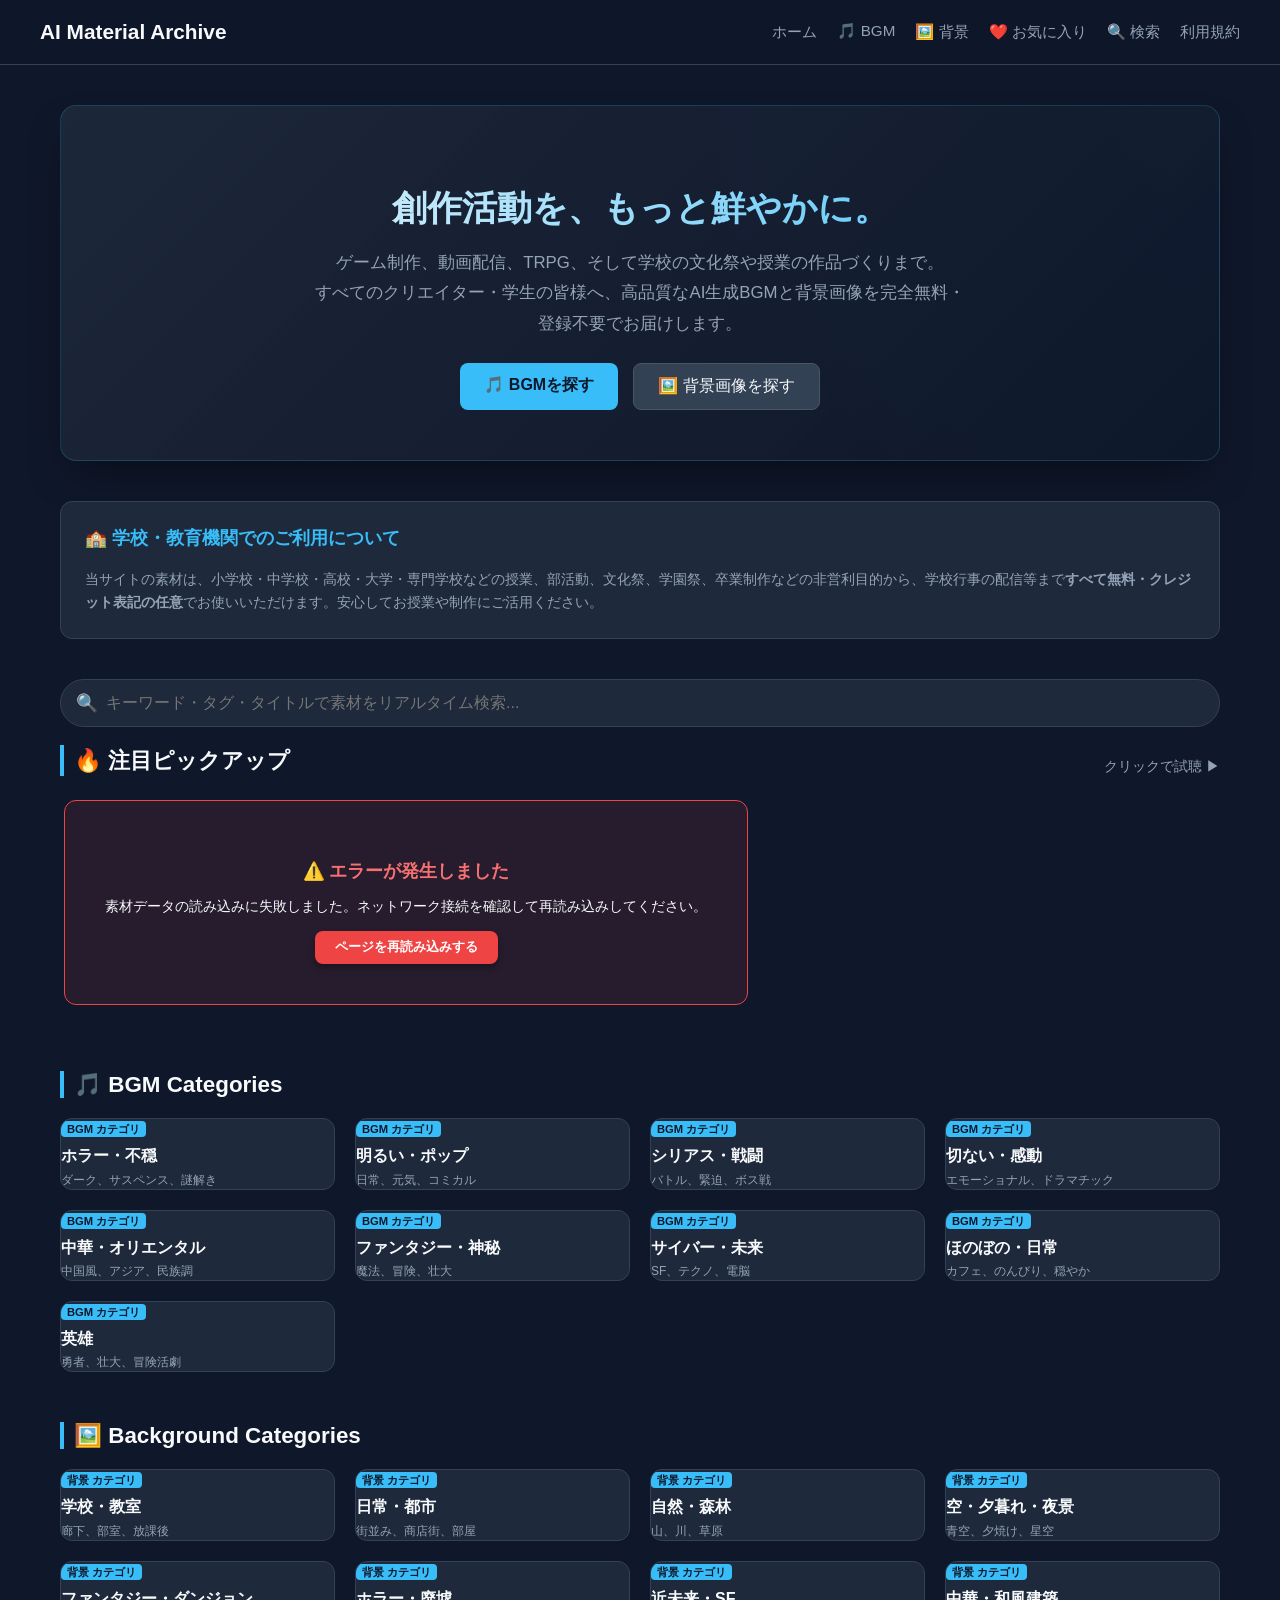
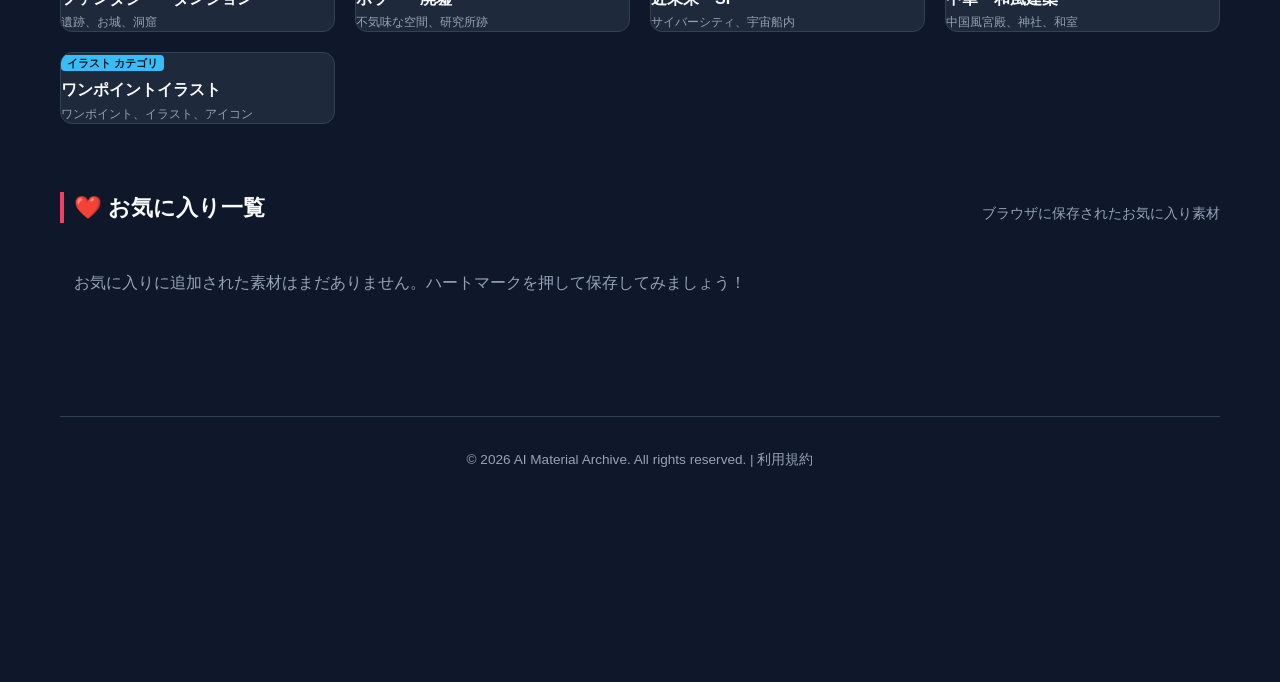
<file: index.html>
<!DOCTYPE html>
<html lang="ja">
<head>
    <meta charset="UTF-8">
    <meta name="viewport" content="width=device-width, initial-scale=1.0">
    <title>AI Material Archive | クリエイター向け無料素材ライブラリ</title>
    <meta name="description" content="Discordホストの商用利用OK・登録不要のフリーAI素材（BGM・背景画像）ギャラリーサイト。ゲーム制作や動画配信に最適。">

    <!-- 🚀 パフォーマンス改善：CDNへの事前接続（preconnect）で読み込みのワンテンポを解消 -->
    <link rel="preconnect" href="https://cdn.discordapp.com">
    <link rel="preconnect" href="https://media.discordapp.net">
    <link rel="preconnect" href="https://material-proxy.tutchimikadoseimei.workers.dev">

    <!-- OGP / SNSシェア最適化 -->
    <meta property="og:type" content="website">
    <meta property="og:url" content="https://tutchimikadoseimei-cmyk.github.io/ai-material-archive/">
    <meta property="og:title" content="AI Material Archive | クリエイター向け無料素材ライブラリ">
    <meta property="og:description" content="商用利用OK・登録不要のフリーAI素材（BGM・背景画像）ギャラリー。">
    <meta name="twitter:card" content="summary_large_image">

    <link rel="stylesheet" href="style.css">
</head>
<body>
    <header>
        <div class="logo"><a href="index.html">AI Material Archive</a></div>
        <nav>
            <a href="index.html">ホーム</a>
            <a href="#bgm-section">🎵 BGM</a>
            <a href="#bg-section">🖼️ 背景</a>
            <a href="#favorites-section">❤️ お気に入り</a>
            <a href="#search-input" onclick="document.getElementById('search-input').focus(); return false;">🔍 検索</a>
            <a href="terms.html">利用規約</a>
        </nav>
    </header>

    <div class="container">
        <!-- 1. 創作活動をもっと鮮やかに（ヒーローセクション） -->
        <div class="hero-section">
            <h2 class="hero-title">創作活動を、もっと鮮やかに。</h2>
            <p class="hero-subtitle">
                ゲーム制作、動画配信、TRPG、そして学校の文化祭や授業の作品づくりまで。<br>
                すべてのクリエイター・学生の皆様へ、高品質なAI生成BGMと背景画像を完全無料・登録不要でお届けします。
            </p>
            <div style="display: flex; justify-content: center; gap: 15px;">
                <a href="#bgm-section" class="btn btn-play" style="padding: 12px 24px; text-decoration:none; display:inline-block; border-radius:8px; background:#38bdf8; color:#0f172a; font-weight:bold;">🎵 BGMを探す</a>
                <a href="#bg-section" class="btn btn-dl" style="padding: 12px 24px; text-decoration:none; display:inline-block; border-radius:8px; background:#334155; color:#f8fafc; border:1px solid #475569;">🖼️ 背景画像を探す</a>
            </div>
        </div>

        <!-- 2. 学校・教育機関でのご利用に関するご案内 -->
        <div class="info-grid" style="grid-template-columns: 1fr; margin-bottom: 40px;">
            <div class="info-box">
                <h3>🏫 学校・教育機関でのご利用について</h3>
                <p>
                    当サイトの素材は、小学校・中学校・高校・大学・専門学校などの授業、部活動、文化祭、学園祭、卒業制作などの非営利目的から、学校行事の配信等まで<strong>すべて無料・クレジット表記の任意</strong>でお使いいただけます。安心してお授業や制作にご活用ください。
                </p>
            </div>
        </div>

        <!-- 3. 検索窓 -->
        <div class="search-container">
            <span class="search-icon">🔍</span>
            <input type="text" id="search-input" class="search-input" placeholder="キーワード・タグ・タイトルで素材をリアルタイム検索...">
        </div>

        <!-- 4. 注目のピックアップ -->
        <div class="scroll-section-container">
            <div class="scroll-header">
                <h2 id="pickup-title" class="section-title" style="margin-bottom: 0; border-left: 4px solid var(--btn-dl);">🔥 注目ピックアップ</h2>
                <span style="font-size: 0.85rem; color: var(--text-secondary);">クリックで試聴 ▶</span>
            </div>
            <div id="auto-scroll-container" class="scroll-container" style="margin-top: 16px;">
                <p style="color: var(--text-secondary); padding: 10px;">素材を読み込んでいます...</p>
            </div>
        </div>

        <!-- 5. BGM カテゴリセクション -->
        <h2 id="bgm-section" class="section-title">🎵 BGM Categories</h2>
        <div class="material-grid">
            <a href="list.html?category=ホラー・不穏&type=bgm" class="material-card" style="text-decoration:none; color:inherit;">
                <div>
                    <span class="card-header-tag">BGM カテゴリ</span>
                    <h3 class="material-title" style="margin-top: 8px;">ホラー・不穏</h3>
                    <p class="material-tags">ダーク、サスペンス、謎解き</p>
                </div>
            </a>
            <a href="list.html?category=明るい・ポップ&type=bgm" class="material-card" style="text-decoration:none; color:inherit;">
                <div>
                    <span class="card-header-tag">BGM カテゴリ</span>
                    <h3 class="material-title" style="margin-top: 8px;">明るい・ポップ</h3>
                    <p class="material-tags">日常、元気、コミカル</p>
                </div>
            </a>
            <a href="list.html?category=シリアス・戦闘&type=bgm" class="material-card" style="text-decoration:none; color:inherit;">
                <div>
                    <span class="card-header-tag">BGM カテゴリ</span>
                    <h3 class="material-title" style="margin-top: 8px;">シリアス・戦闘</h3>
                    <p class="material-tags">バトル、緊迫、ボス戦</p>
                </div>
            </a>
            <a href="list.html?category=切ない・感動&type=bgm" class="material-card" style="text-decoration:none; color:inherit;">
                <div>
                    <span class="card-header-tag">BGM カテゴリ</span>
                    <h3 class="material-title" style="margin-top: 8px;">切ない・感動</h3>
                    <p class="material-tags">エモーショナル、ドラマチック</p>
                </div>
            </a>
            <a href="list.html?category=中華・オリエンタル&type=bgm" class="material-card" style="text-decoration:none; color:inherit;">
                <div>
                    <span class="card-header-tag">BGM カテゴリ</span>
                    <h3 class="material-title" style="margin-top: 8px;">中華・オリエンタル</h3>
                    <p class="material-tags">中国風、アジア、民族調</p>
                </div>
            </a>
            <a href="list.html?category=ファンタジー・神秘&type=bgm" class="material-card" style="text-decoration:none; color:inherit;">
                <div>
                    <span class="card-header-tag">BGM カテゴリ</span>
                    <h3 class="material-title" style="margin-top: 8px;">ファンタジー・神秘</h3>
                    <p class="material-tags">魔法、冒険、壮大</p>
                </div>
            </a>
            <a href="list.html?category=サイバー・未来&type=bgm" class="material-card" style="text-decoration:none; color:inherit;">
                <div>
                    <span class="card-header-tag">BGM カテゴリ</span>
                    <h3 class="material-title" style="margin-top: 8px;">サイバー・未来</h3>
                    <p class="material-tags">SF、テクノ、電脳</p>
                </div>
            </a>
            <a href="list.html?category=ほのぼの・日常&type=bgm" class="material-card" style="text-decoration:none; color:inherit;">
                <div>
                    <span class="card-header-tag">BGM カテゴリ</span>
                    <h3 class="material-title" style="margin-top: 8px;">ほのぼの・日常</h3>
                    <p class="material-tags">カフェ、のんびり、穏やか</p>
                </div>
            </a>
            <a href="list.html?category=英雄&type=bgm" class="material-card" style="text-decoration:none; color:inherit;">
                <div>
                    <span class="card-header-tag">BGM カテゴリ</span>
                    <h3 class="material-title" style="margin-top: 8px;">英雄</h3>
                    <p class="material-tags">勇者、壮大、冒険活劇</p>
                </div>
            </a>
        </div>

        <!-- 6. 背景画像カテゴリセクション -->
        <h2 id="bg-section" class="section-title" style="margin-top: 50px;">🖼️ Background Categories</h2>
        <div class="material-grid">
            <a href="list.html?category=学校・教室&type=image" class="material-card" style="text-decoration:none; color:inherit;">
                <div>
                    <span class="card-header-tag">背景 カテゴリ</span>
                    <h3 class="material-title" style="margin-top: 8px;">学校・教室</h3>
                    <p class="material-tags">廊下、部室、放課後</p>
                </div>
            </a>
            <a href="list.html?category=日常・都市&type=image" class="material-card" style="text-decoration:none; color:inherit;">
                <div>
                    <span class="card-header-tag">背景 カテゴリ</span>
                    <h3 class="material-title" style="margin-top: 8px;">日常・都市</h3>
                    <p class="material-tags">街並み、商店街、部屋</p>
                </div>
            </a>
            <a href="list.html?category=自然・森林&type=image" class="material-card" style="text-decoration:none; color:inherit;">
                <div>
                    <span class="card-header-tag">背景 カテゴリ</span>
                    <h3 class="material-title" style="margin-top: 8px;">自然・森林</h3>
                    <p class="material-tags">山、川、草原</p>
                </div>
            </a>
            <a href="list.html?category=空・夕暮れ・夜景&type=image" class="material-card" style="text-decoration:none; color:inherit;">
                <div>
                    <span class="card-header-tag">背景 カテゴリ</span>
                    <h3 class="material-title" style="margin-top: 8px;">空・夕暮れ・夜景</h3>
                    <p class="material-tags">青空、夕焼け、星空</p>
                </div>
            </a>
            <a href="list.html?category=ファンタジー・ダンジョン&type=image" class="material-card" style="text-decoration:none; color:inherit;">
                <div>
                    <span class="card-header-tag">背景 カテゴリ</span>
                    <h3 class="material-title" style="margin-top: 8px;">ファンタジー・ダンジョン</h3>
                    <p class="material-tags">遺跡、お城、洞窟</p>
                </div>
            </a>
            <a href="list.html?category=ホラー・廃墟&type=image" class="material-card" style="text-decoration:none; color:inherit;">
                <div>
                    <span class="card-header-tag">背景 カテゴリ</span>
                    <h3 class="material-title" style="margin-top: 8px;">ホラー・廃墟</h3>
                    <p class="material-tags">不気味な空間、研究所跡</p>
                </div>
            </a>
            <a href="list.html?category=近未来・SF&type=image" class="material-card" style="text-decoration:none; color:inherit;">
                <div>
                    <span class="card-header-tag">背景 カテゴリ</span>
                    <h3 class="material-title" style="margin-top: 8px;">近未来・SF</h3>
                    <p class="material-tags">サイバーシティ、宇宙船内</p>
                </div>
            </a>
            <a href="list.html?category=中華・和風建築&type=image" class="material-card" style="text-decoration:none; color:inherit;">
                <div>
                    <span class="card-header-tag">背景 カテゴリ</span>
                    <h3 class="material-title" style="margin-top: 8px;">中華・和風建築</h3>
                    <p class="material-tags">中国風宮殿、神社、和室</p>
                </div>
            </a>
            <a href="list.html?category=ワンポイントイラスト&type=image" class="material-card" style="text-decoration:none; color:inherit;">
                <div>
                    <span class="card-header-tag">イラスト カテゴリ</span>
                    <h3 class="material-title" style="margin-top: 8px;">ワンポイントイラスト</h3>
                    <p class="material-tags">ワンポイント、イラスト、アイコン</p>
                </div>
            </a>
        </div>

        <!-- 7. お気に入り一覧セクション -->
        <div id="favorites-section" class="scroll-section-container" style="margin-top: 50px;">
            <div class="scroll-header">
                <h2 class="section-title" style="margin-bottom: 0; border-left: 4px solid var(--heart-color);">❤️ お気に入り一覧</h2>
                <span style="font-size: 0.85rem; color: var(--text-secondary);">ブラウザに保存されたお気に入り素材</span>
            </div>
            <div id="favorites-scroll-container" class="scroll-container" style="margin-top: 16px;">
                <p style="color: var(--text-secondary); padding: 10px;">お気に入りに追加された素材はまだありません。ハートマークを押して保存してみましょう！</p>
            </div>
        </div>

        <!-- フッター -->
        <footer>
            <p>&copy; 2026 AI Material Archive. All rights reserved. | <a href="terms.html">利用規約</a></p>
        </footer>
    </div>

    <!-- 🎵 音量・ループ機能搭載カスタムプレイヤーバー -->
    <div id="sticky-player-bar" class="sticky-player-bar" style="display: none;">
        <div class="player-info">
            <span id="sticky-title" class="player-title">曲名を選択してください</span>
            <span id="sticky-category" class="player-category">-</span>
        </div>
        
        <div class="player-controls-group">
            <button id="back-30-btn" class="wmp-btn" title="30秒戻し"><<</button>
            <button id="back-10-btn" class="wmp-btn" title="10秒戻し"><</button>
            <button id="play-pause-btn" class="wmp-btn main-play" title="再生/一時停止">▶</button>
            <button id="forward-10-btn" class="wmp-btn" title="10秒送り">></button>
            <button id="forward-30-btn" class="wmp-btn" title="30秒送り">>></button>
            <button id="loop-btn" class="wmp-btn" title="ループ再生切り替え">🔁</button>

            <div class="progress-container">
                <span id="current-time" class="time-display">0:00</span>
                <div id="progress-bar" class="progress-bar">
                    <div id="progress-filled" class="progress-filled"></div>
                </div>
                <span id="total-time" class="time-display">0:00</span>
            </div>

            <div class="volume-container">
                <span style="font-size:0.8rem;">🔊</span>
                <input type="range" id="volume-slider" class="volume-slider" min="0" max="1" step="0.05" value="1">
            </div>
        </div>

        <div class="player-action">
            <a id="sticky-download-btn" href="#" class="action-btn">無料ダウンロードへ</a>
        </div>

        <!-- 非表示の音声エンジン -->
        <audio id="hidden-audio" preload="none"></audio>
    </div>

    <script src="app.js"></script>
</body>
</html>
</file>
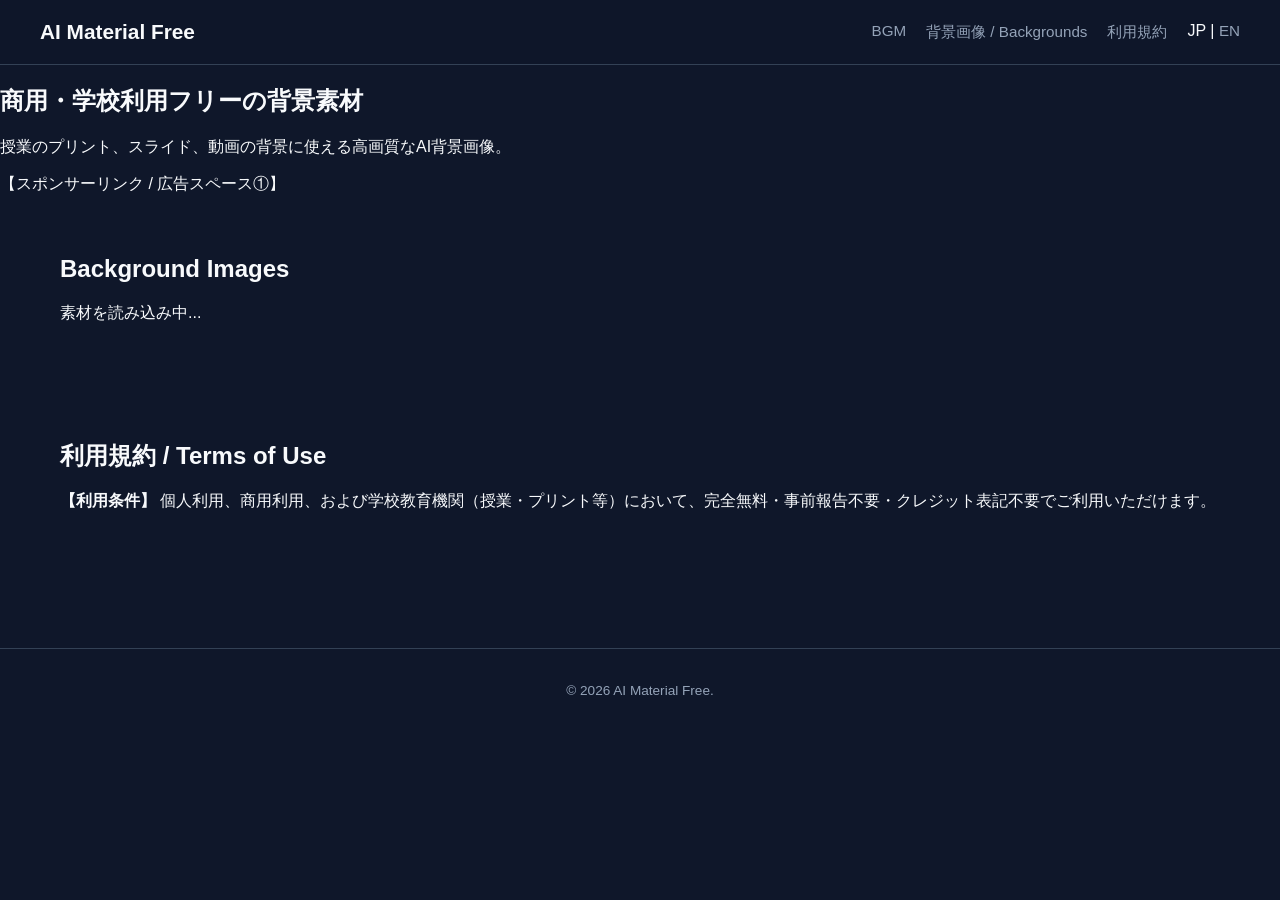
<file: background.html>
<!DOCTYPE html>
<html lang="ja">
<head>
    <meta charset="UTF-8">
    <meta name="viewport" content="width=device-width, initial-scale=1.0">
    <title>フリー背景画像素材 | AI Material Free</title>
    <meta name="description" content="学校のプリント、発表スライド、YouTube背景に使える完全無料のAI生成背景画像配布サイト。商用利用可。">
    <link rel="stylesheet" href="style.css">
</head>
<body>

    <header>
        <div class="logo"><a href="index.html">AI Material Free</a></div>
        <nav>
            <a href="index.html">BGM</a>
            <a href="background.html" class="active">背景画像 / Backgrounds</a>
            <a href="#terms">利用規約</a>
            <span class="lang-switch">JP | <a href="en/background.html">EN</a></span>
        </nav>
    </header>

    <section class="hero">
        <h1>商用・学校利用フリーの背景素材</h1>
        <p>授業のプリント、スライド、動画の背景に使える高画質なAI背景画像。</p>
    </section>

    <!-- 広告枠① -->
    <div class="ad-container">
        <div class="ad-placeholder">【スポンサーリンク / 広告スペース①】</div>
    </div>

    <section class="container">
        <h2>Background Images</h2>
        <div id="bg-list" class="material-list">
            <p>素材を読み込み中...</p>
        </div>
    </section>

    <section id="terms" class="container terms-box">
        <h2>利用規約 / Terms of Use</h2>
        <p><strong>【利用条件】</strong> 個人利用、商用利用、および学校教育機関（授業・プリント等）において、完全無料・事前報告不要・クレジット表記不要でご利用いただけます。</p>
    </section>

    <footer>
        <p>&copy; 2026 AI Material Free.</p>
    </footer>

    <script src="app.js"></script>
    <script>loadMaterialsByType('image');</script>
</body>
</html>
</file>
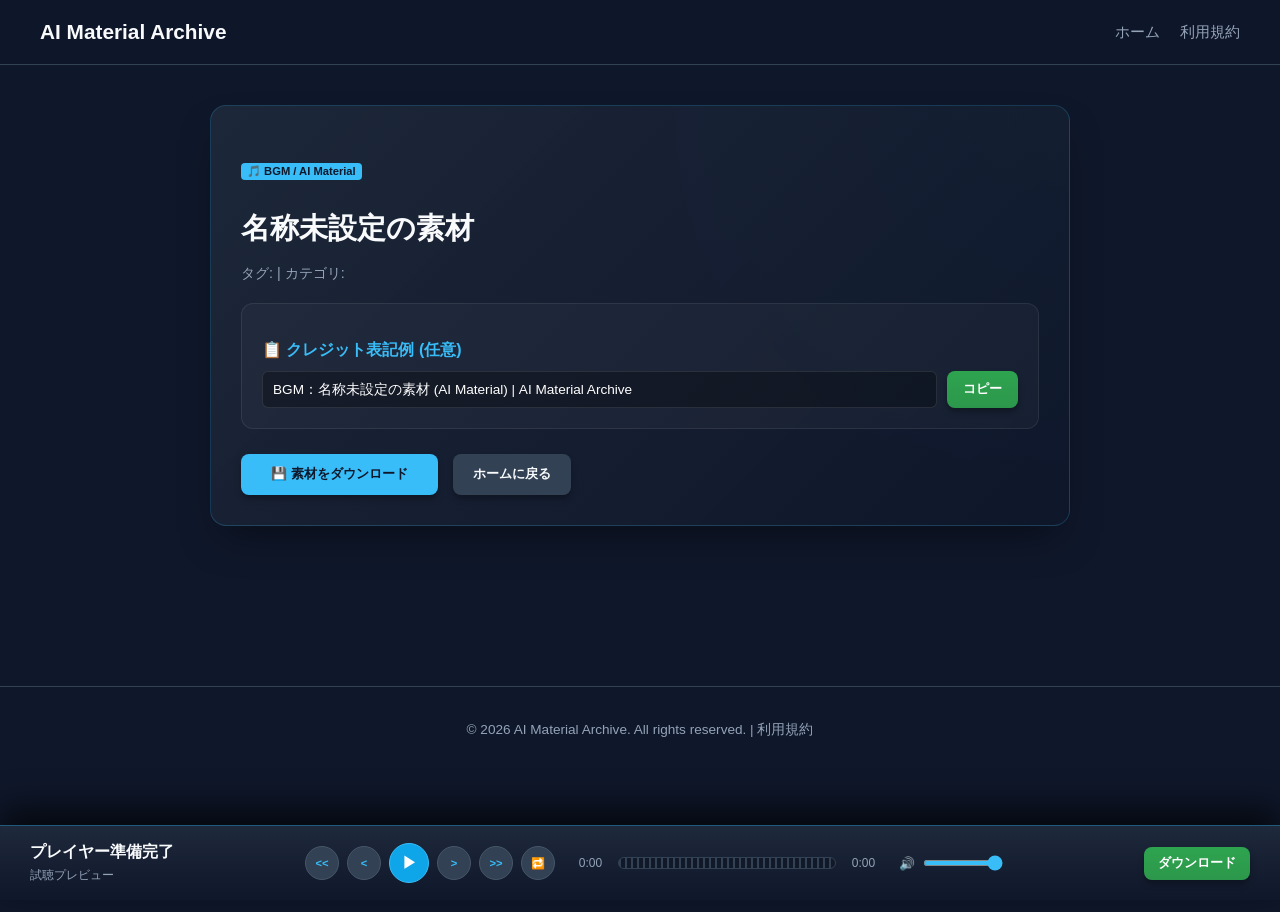
<file: download.html>
<!DOCTYPE html>
<html lang="ja">
<head>
    <meta charset="UTF-8">
    <meta name="viewport" content="width=device-width, initial-scale=1.0">
    <title>素材ダウンロード | AI Material Archive</title>
    <meta name="description" content="AI Material Archiveの素材詳細・ダウンロードページ。">
    
    <!-- CDN事前接続で爆速化 -->
    <link rel="preconnect" href="https://cdn.discordapp.com">
    <link rel="preconnect" href="https://media.discordapp.net">
    <link rel="preconnect" href="https://material-proxy.tutchimikadoseimei.workers.dev">

    <link rel="stylesheet" href="style.css">
</head>
<body>
    <header>
        <div class="logo"><a href="index.html">AI Material Archive</a></div>
        <nav>
            <a href="index.html">ホーム</a>
            <a href="terms.html">利用規約</a>
        </nav>
    </header>

    <div class="container" style="max-width: 900px; padding: 40px 20px;">
        <div class="hero-section" style="text-align: left; padding: 30px; position: relative; overflow: hidden;">
            
            <div id="material-preview-area" style="margin-bottom: 25px; text-align: center;">
                <!-- 画像または音声のプレビューがここに動的表示されます -->
            </div>

            <span id="detail-tag" class="card-header-tag" style="display:inline-block; margin-bottom: 10px;">🏷️ カテゴリ</span>
            <h1 id="detail-title" style="font-size: 1.8rem; margin-bottom: 15px; color: var(--text-primary);">タイトル読み込み中...</h1>
            <p id="detail-tags" style="color: var(--text-secondary); font-size: 0.9rem; margin-bottom: 20px;"></p>

            <div style="background: rgba(255,255,255,0.03); padding: 20px; border-radius: 12px; margin-bottom: 25px; border: 1px solid rgba(255,255,255,0.08);">
                <h3 style="font-size: 1rem; color: var(--accent-color); margin-bottom: 10px;">📋 クレジット表記例 (任意)</h3>
                <div style="display: flex; gap: 10px; align-items: center;">
                    <input type="text" id="credit-text" readonly style="width: 100%; padding: 10px; background: rgba(0,0,0,0.3); border: 1px solid rgba(255,255,255,0.1); color: #fff; border-radius: 6px; font-size: 0.85rem;" value="BGM：AI Material Archive">
                    <button onclick="copyCredit()" class="action-btn" style="white-space: nowrap; padding: 10px 16px; cursor: pointer;">コピー</button>
                </div>
            </div>

            <div style="display: flex; gap: 15px; flex-wrap: wrap;">
                <!-- 💾 強制ダウンロードを実行するボタン -->
                <button id="actual-download-btn" class="action-btn" style="padding: 12px 30px; font-weight: bold; background: var(--accent-color); color: #0f172a; border: none; cursor: pointer; border-radius: 8px;">💾 素材をダウンロード</button>
                <a href="index.html" class="action-btn" style="padding: 12px 20px; text-decoration: none; background: #334155; color: #f8fafc;">ホームに戻る</a>
            </div>
        </div>
    </div>

    <!-- 🎵 スティッキープレイヤーバー -->
    <div id="sticky-player-bar" class="sticky-player-bar" style="display: flex;">
        <div class="player-info">
            <span id="sticky-title" class="player-title">プレイヤー準備完了</span>
            <span id="sticky-category" class="player-category">試聴プレビュー</span>
        </div>
        
        <div class="player-controls-group">
            <button id="back-30-btn" class="wmp-btn" title="30秒戻し">&lt;&lt;</button>
            <button id="back-10-btn" class="wmp-btn" title="10秒戻し">&lt;</button>
            <button id="play-pause-btn" class="wmp-btn main-play" title="再生/一時停止">▶</button>
            <button id="forward-10-btn" class="wmp-btn" title="10秒送り">&gt;</button>
            <button id="forward-30-btn" class="wmp-btn" title="30秒送り">&gt;&gt;</button>
            <button id="loop-btn" class="wmp-btn" title="ループ再生切り替え">🔁</button>

            <div class="progress-container">
                <span id="current-time" class="time-display">0:00</span>
                <div id="progress-bar" class="progress-bar">
                    <div id="progress-filled" class="progress-filled"></div>
                </div>
                <span id="total-time" class="time-display">0:00</span>
            </div>

            <div class="volume-container">
                <span style="font-size:0.8rem;">🔊</span>
                <input type="range" id="volume-slider" class="volume-slider" min="0" max="1" step="0.05" value="1">
            </div>
        </div>

        <div class="player-action">
            <button id="sticky-download-btn" class="action-btn" style="border:none; cursor:pointer;">ダウンロード</button>
        </div>

        <audio id="hidden-audio" preload="none"></audio>
    </div>

    <footer>
        <p>&copy; 2026 AI Material Archive. All rights reserved. | <a href="terms.html">利用規約</a></p>
    </footer>

    <script>
        const PROXY_WORKER_URL = "https://material-proxy.tutchimikadoseimei.workers.dev/?url=";

        document.addEventListener("DOMContentLoaded", () => {
            const params = new URLSearchParams(window.location.search);
            const title = params.get('title') || '名称未設定の素材';
            const channel = params.get('channel') || 'AI Material';
            const type = params.get('type') || 'bgm';
            const rawUrl = params.get('url') || '';
            const tags = params.get('tags') || '';
            const category = params.get('category') || '';

            let fileUrl = rawUrl;
            if (fileUrl && !fileUrl.includes('material-proxy') && fileUrl.includes('discord')) {
                fileUrl = PROXY_WORKER_URL + encodeURIComponent(fileUrl);
            }

            document.getElementById('detail-title').textContent = title;
            document.getElementById('detail-tag').textContent = `${type === 'image' ? '🖼️ 背景・イラスト' : '🎵 BGM'} / ${channel}`;
            document.getElementById('detail-tags').textContent = `タグ: ${tags} | カテゴリ: ${category}`;
            document.getElementById('credit-text').value = `${type === 'image' ? '背景・イラスト' : 'BGM'}：${title} (${channel}) | AI Material Archive`;


　　　　　　 // 💾 強制ダウンロード処理のバインド
　　　　　　const triggerDownload = async () => {
   　　　　 if (!fileUrl) return;
  　　　　  try {
       　　　　 const response = await fetch(fileUrl);
        　　　　const blob = await response.blob();
        　　　　const blobUrl = window.URL.createObjectURL(blob);

        　　　　const a = document.createElement('a');
        　　　　a.style.display = 'none';
        　　　　a.href = blobUrl;

                    
                    // 拡張子の推測
                    let ext = type === 'image' ? 'png' : 'mp3';
                    if (fileUrl.includes('.jpg') || fileUrl.includes('.jpeg')) ext = 'jpg';
                    if (fileUrl.includes('.webp')) ext = 'webp';
                    
                    a.download = `${title}.${ext}`;
                    document.body.appendChild(a);
                    a.click();
                    window.URL.revokeObjectURL(blobUrl);
                    a.remove();
                } catch (e) {
                    console.error("ダウンロードに失敗しました:", e);
                    // フォールバックとして別タブで開く
                    window.open(fileUrl, '_blank');
                }
            };

            document.getElementById('actual-download-btn').addEventListener('click', triggerDownload);
            const stickyDlBtn = document.getElementById('sticky-download-btn');
            if (stickyDlBtn) stickyDlBtn.addEventListener('click', triggerDownload);

            const previewArea = document.getElementById('material-preview-area');
            if (type === 'image' && fileUrl) {
                previewArea.innerHTML = `<img src="${fileUrl}" alt="${title}" style="max-width: 100%; max-height: 400px; border-radius: 8px; object-fit: contain; box-shadow: 0 4px 20px rgba(0,0,0,0.5);">`;
            } else if (fileUrl) {
                previewArea.innerHTML = `<p style="color: var(--accent-color); font-size: 0.95rem;">▶ 下部のプレイヤーバーから試聴できます。</p>`;
                
                const audio = document.getElementById('hidden-audio');
                const bar = document.getElementById('sticky-player-bar');
                const titleEl = document.getElementById('sticky-title');
                const catEl = document.getElementById('sticky-category');
                
                bar.style.display = 'flex';
                titleEl.textContent = title;
                catEl.textContent = `${channel} / ${category}`;
                audio.src = fileUrl;
                audio.load();
            }

            initCustomAudioPlayer();
        });

        function copyCredit() {
            const copyText = document.getElementById("credit-text");
            copyText.select();
            copyText.setSelectionRange(0, 99999);
            navigator.clipboard.writeText(copyText.value);
            alert("クレジット表記例をコピーしました: " + copyText.value);
        }

        function initCustomAudioPlayer() {
            const audio = document.getElementById("hidden-audio");
            const playBtn = document.getElementById("play-pause-btn");
            const back30Btn = document.getElementById("back-30-btn");
            const back10Btn = document.getElementById("back-10-btn");
            const forward10Btn = document.getElementById("forward-10-btn");
            const forward30Btn = document.getElementById("forward-30-btn");
            const loopBtn = document.getElementById("loop-btn");
            const volumeSlider = document.getElementById("volume-slider");
            const progressBar = document.getElementById("progress-bar");
            const progressFilled = document.getElementById("progress-filled");
            const currentTimeEl = document.getElementById("current-time");
            const totalTimeEl = document.getElementById("total-time");

            if (!audio || !playBtn) return;

            playBtn.addEventListener("click", () => {
                if (audio.paused) {
                    audio.play();
                    playBtn.textContent = "⏸";
                } else {
                    audio.pause();
                    playBtn.textContent = "▶";
                }
            });

            if (back30Btn) back30Btn.addEventListener("click", () => { if (audio.duration) audio.currentTime = Math.max(0, audio.currentTime - 30); });
            if (back10Btn) back10Btn.addEventListener("click", () => { if (audio.duration) audio.currentTime = Math.max(0, audio.duration - 10); });
            if (forward10Btn) forward10Btn.addEventListener("click", () => { if (audio.duration) audio.currentTime = Math.min(audio.duration, audio.currentTime + 10); });
            if (forward30Btn) forward30Btn.addEventListener("click", () => { if (audio.duration) audio.currentTime = Math.min(audio.duration, audio.currentTime + 30); });

            let isLooping = false;
            if (loopBtn) {
                loopBtn.addEventListener("click", () => {
                    isLooping = !isLooping;
                    audio.loop = isLooping;
                    loopBtn.classList.toggle("active-loop", isLooping);
                });
            }

            if (volumeSlider) {
                volumeSlider.addEventListener("input", (e) => { audio.volume = e.target.value; });
            }

            function formatTime(seconds) {
                if (isNaN(seconds)) return "0:00";
                const mins = Math.floor(seconds / 60);
                const secs = Math.floor(seconds % 60);
                return `${mins}:${secs < 10 ? '0' : ''}${secs}`;
            }

            audio.addEventListener("loadedmetadata", () => { totalTimeEl.textContent = formatTime(audio.duration); });
            audio.addEventListener("timeupdate", () => {
                if (audio.duration && !isNaN(audio.duration)) {
                    const percent = (audio.currentTime / audio.duration) * 100;
                    progressFilled.style.width = `${percent}%`;
                    currentTimeEl.textContent = formatTime(audio.currentTime);
                }
            });
            audio.addEventListener("ended", () => {
                if (!audio.loop) {
                    playBtn.textContent = "▶";
                    progressFilled.style.width = "0%";
                    currentTimeEl.textContent = "0:00";
                }
            });

            progressBar.addEventListener("click", (e) => {
                const rect = progressBar.getBoundingClientRect();
                const clickRatio = Math.max(0, Math.min(1, (e.clientX - rect.left) / rect.width));
                if (audio.duration && !isNaN(audio.duration)) {
                    audio.currentTime = clickRatio * audio.duration;
                }
            });
        }
    </script>
</body>
</html>
</file>
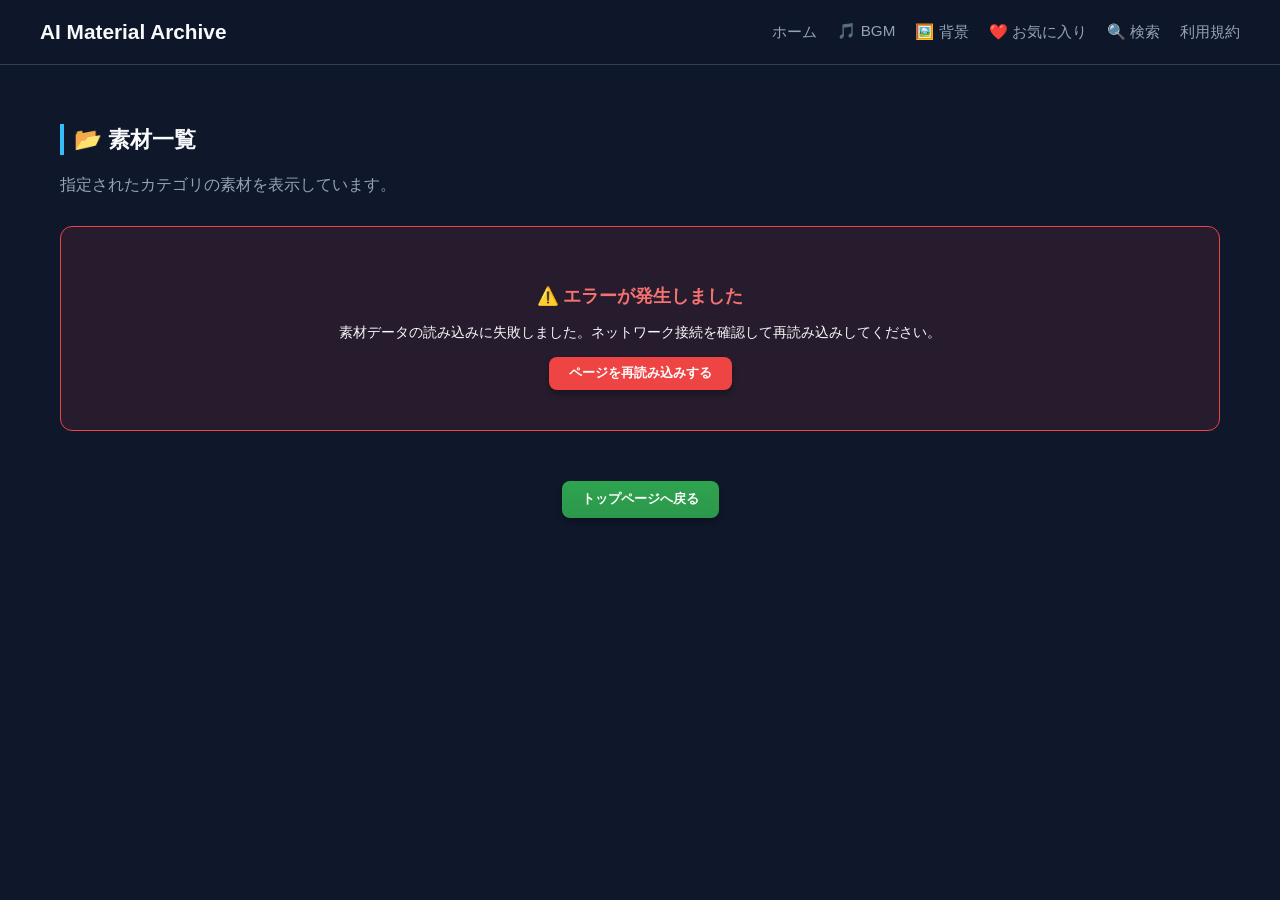
<file: list.html>
<!DOCTYPE html>
<html lang="ja">
<head>
    <meta charset="UTF-8">
    <meta name="viewport" content="width=device-width, initial-scale=1.0">
    <title>素材一覧 | AI Material Archive</title>
    <meta name="description" content="AI Material Archiveのカテゴリ別素材一覧ページ。商用利用OK・登録不要のフリー素材。">

    <!-- 🚀 パフォーマンス改善：CDNへの事前接続（preconnect）で読み込みのワンテンポを解消 -->
    <link rel="preconnect" href="https://cdn.discordapp.com">
    <link rel="preconnect" href="https://media.discordapp.net">
    <link rel="preconnect" href="https://material-proxy.tutchimikadoseimei.workers.dev">

    <link rel="stylesheet" href="style.css">
</head>
<body>
    <header>
        <div class="logo"><a href="index.html">AI Material Archive</a></div>
        <nav>
            <a href="index.html">ホーム</a>
            <a href="index.html#bgm-section">🎵 BGM</a>
            <a href="index.html#bg-section">🖼️ 背景</a>
            <a href="index.html#favorites-section">❤️ お気に入り</a>
            <a href="index.html#search-input" onclick="window.location.href='index.html#search-input'; return true;">🔍 検索</a>
            <a href="terms.html">利用規約</a>
        </nav>
    </header>

    <div class="container">
        <h2 id="category-title" class="section-title">📂 素材一覧</h2>
        <p id="category-description" style="color: var(--text-secondary); margin-bottom: 30px;">指定されたカテゴリの素材を表示しています。</p>

        <!-- 該当素材の一覧 -->
        <div id="list-container" class="material-grid">
            <p style="color: var(--text-secondary);">読み込み中...</p>
        </div>

        <div style="margin-top: 50px; text-align: center;">
            <a href="index.html" class="action-btn" style="display: inline-block; padding: 10px 20px; text-decoration: none;">トップページへ戻る</a>
        </div>
    </div>

    <!-- 🎵 音量・ループ機能搭載カスタムプレイヤーバー -->
    <div id="sticky-player-bar" class="sticky-player-bar" style="display: none;">
        <div class="player-info">
            <span id="sticky-title" class="player-title">曲名を選択してください</span>
            <span id="sticky-category" class="player-category">-</span>
        </div>
        
        <div class="player-controls-group">
            <button id="back-30-btn" class="wmp-btn" title="30秒戻し"><<</button>
            <button id="back-10-btn" class="wmp-btn" title="10秒戻し"><</button>
            <button id="play-pause-btn" class="wmp-btn main-play" title="再生/一時停止">▶</button>
            <button id="forward-10-btn" class="wmp-btn" title="10秒送り">></button>
            <button id="forward-30-btn" class="wmp-btn" title="30秒送り">>></button>
            <button id="loop-btn" class="wmp-btn" title="ループ再生切り替え">🔁</button>

            <div class="progress-container">
                <span id="current-time" class="time-display">0:00</span>
                <div id="progress-bar" class="progress-bar">
                    <div id="progress-filled" class="progress-filled"></div>
                </div>
                <span id="total-time" class="time-display">0:00</span>
            </div>

            <div class="volume-container">
                <span style="font-size:0.8rem;">🔊</span>
                <input type="range" id="volume-slider" class="volume-slider" min="0" max="1" step="0.05" value="1">
            </div>
        </div>

        <div class="player-action">
            <a id="sticky-download-btn" href="#" class="action-btn">無料ダウンロードへ</a>
        </div>

        <!-- 非表示の音声エンジン（preload="none"で不要な読み込みをカット） -->
        <audio id="hidden-audio" preload="none"></audio>
    </div>

    <script src="app.js"></script>
</body>
</html>
</file>
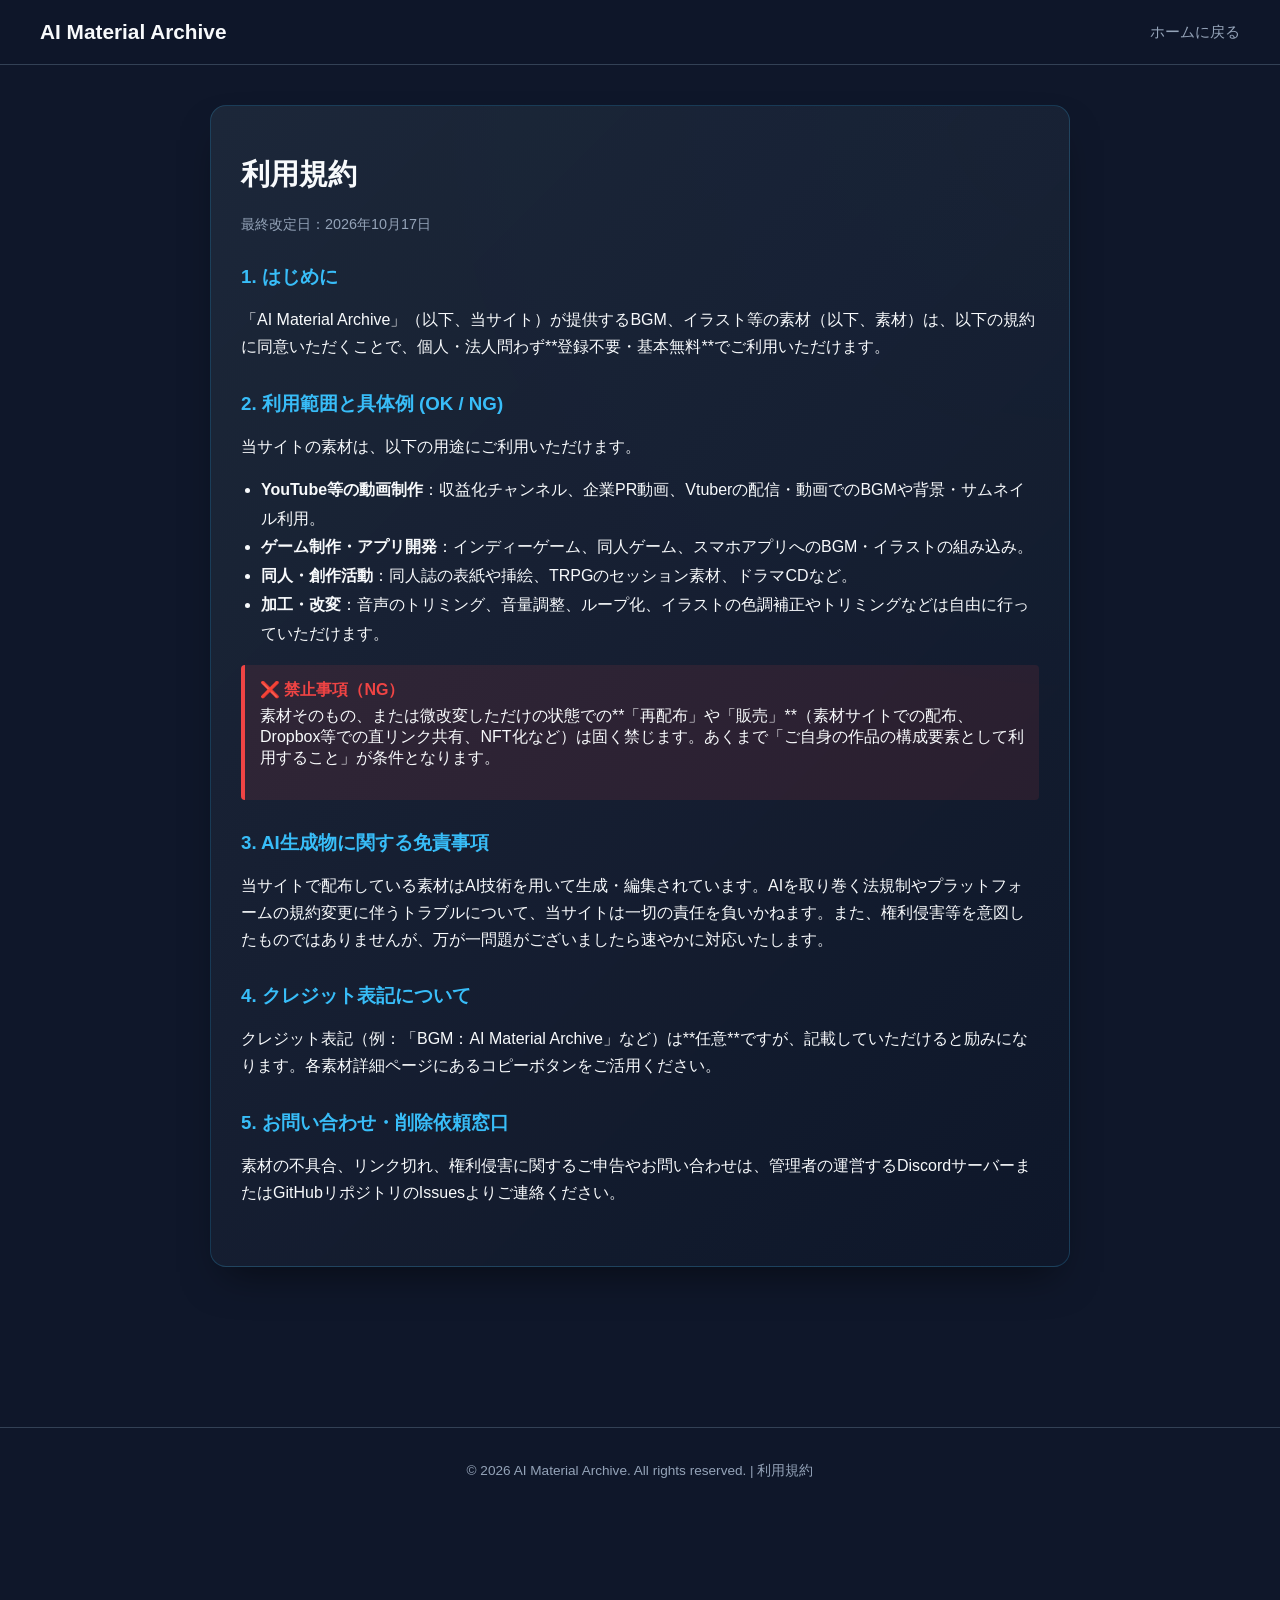
<file: terms.html>
<!DOCTYPE html>
<html lang="ja">
<head>
    <meta charset="UTF-8">
    <meta name="viewport" content="width=device-width, initial-scale=1.0">
    <title>利用規約 | AI Material Archive</title>
    <link rel="stylesheet" href="style.css">
</head>
<body>
    <header>
        <div class="logo"><a href="index.html">AI Material Archive</a></div>
        <nav>
            <a href="index.html">ホームに戻る</a>
        </nav>
    </header>

    <div class="container" style="max-width: 900px; padding: 40px 20px;">
        <div class="hero-section" style="text-align: left; padding: 30px;">
            <h1 style="font-size: 1.8rem; margin-bottom: 20px; color: var(--text-primary);">利用規約</h1>
            <p style="color: var(--text-secondary); font-size: 0.9rem; margin-bottom: 30px;">最終改定日：2026年10月17日</p>

            <section style="margin-bottom: 30px;">
                <h3 style="color: var(--accent-color); margin-bottom: 10px;">1. はじめに</h3>
                <p style="line-height: 1.7; color: var(--text-primary);">
                    「AI Material Archive」（以下、当サイト）が提供するBGM、イラスト等の素材（以下、素材）は、以下の規約に同意いただくことで、個人・法人問わず**登録不要・基本無料**でご利用いただけます。
                </p>
            </section>

            <section style="margin-bottom: 30px;">
                <h3 style="color: var(--accent-color); margin-bottom: 10px;">2. 利用範囲と具体例 (OK / NG)</h3>
                <p style="line-height: 1.7; color: var(--text-primary); margin-bottom: 10px;">当サイトの素材は、以下の用途にご利用いただけます。</p>
                <ul style="line-height: 1.8; padding-left: 20px; color: var(--text-primary);">
                    <li><strong>YouTube等の動画制作</strong>：収益化チャンネル、企業PR動画、Vtuberの配信・動画でのBGMや背景・サムネイル利用。</li>
                    <li><strong>ゲーム制作・アプリ開発</strong>：インディーゲーム、同人ゲーム、スマホアプリへのBGM・イラストの組み込み。</li>
                    <li><strong>同人・創作活動</strong>：同人誌の表紙や挿絵、TRPGのセッション素材、ドラマCDなど。</li>
                    <li><strong>加工・改変</strong>：音声のトリミング、音量調整、ループ化、イラストの色調補正やトリミングなどは自由に行っていただけます。</li>
                </ul>
                <div style="background: rgba(239, 68, 68, 0.1); border-left: 4px solid #ef4444; padding: 15px; margin-top: 15px; border-radius: 4px;">
                    <strong style="color: #ef4444;">❌ 禁止事項（NG）</strong>
                    <p style="margin-top: 5px; color: var(--text-primary);">素材そのもの、または微改変しただけの状態での**「再配布」や「販売」**（素材サイトでの配布、Dropbox等での直リンク共有、NFT化など）は固く禁じます。あくまで「ご自身の作品の構成要素として利用すること」が条件となります。</p>
                </div>
            </section>

            <section style="margin-bottom: 30px;">
                <h3 style="color: var(--accent-color); margin-bottom: 10px;">3. AI生成物に関する免責事項</h3>
                <p style="line-height: 1.7; color: var(--text-primary);">
                    当サイトで配布している素材はAI技術を用いて生成・編集されています。AIを取り巻く法規制やプラットフォームの規約変更に伴うトラブルについて、当サイトは一切の責任を負いかねます。また、権利侵害等を意図したものではありませんが、万が一問題がございましたら速やかに対応いたします。
                </p>
            </section>

            <section style="margin-bottom: 30px;">
                <h3 style="color: var(--accent-color); margin-bottom: 10px;">4. クレジット表記について</h3>
                <p style="line-height: 1.7; color: var(--text-primary);">
                    クレジット表記（例：「BGM：AI Material Archive」など）は**任意**ですが、記載していただけると励みになります。各素材詳細ページにあるコピーボタンをご活用ください。
                </p>
            </section>

            <section style="margin-bottom: 30px;">
                <h3 style="color: var(--accent-color); margin-bottom: 10px;">5. お問い合わせ・削除依頼窓口</h3>
                <p style="line-height: 1.7; color: var(--text-primary);">
                    素材の不具合、リンク切れ、権利侵害に関するご申告やお問い合わせは、管理者の運営するDiscordサーバーまたはGitHubリポジトリのIssuesよりご連絡ください。
                </p>
            </section>
        </div>
    </div>

    <footer>
        <p>&copy; 2026 AI Material Archive. All rights reserved. | <a href="terms.html">利用規約</a></p>
    </footer>
</body>
</html>
</file>
<file: style.css>
:root {
    --text-primary: #f8fafc;
    --text-secondary: #94a3b8;
    --card-bg: #1e293b;
    --card-hover-bg: #334155;
    --border-color: #334155;
    --accent-color: #38bdf8;
    --btn-dl: #38bdf8;
    --heart-color: #f43f5e;
    --focus-ring: 0 0 0 3px rgba(56, 189, 248, 0.5);
}

* {
    box-sizing: border-box;
}

body {
    font-family: -apple-system, BlinkMacSystemFont, "Segoe UI", Roboto, sans-serif;
    background-color: #0f172a;
    color: var(--text-primary);
    margin: 0;
    padding: 0;
    padding-bottom: 120px;
    overflow-x: hidden;
}

a:focus-visible, button:focus-visible, input:focus-visible, select:focus-visible {
    outline: none;
    box-shadow: var(--focus-ring);
    border-color: var(--accent-color);
}

header {
    background: rgba(15, 23, 42, 0.9);
    backdrop-filter: blur(10px);
    border-bottom: 1px solid var(--border-color);
    padding: 20px 40px;
    display: flex;
    justify-content: space-between;
    align-items: center;
    position: sticky;
    top: 0;
    z-index: 100;
}

header h1, header .logo {
    margin: 0;
    font-size: 1.3rem;
    font-weight: bold;
}

header h1 a, header .logo a {
    color: var(--text-primary);
    text-decoration: none;
}

header nav {
    display: flex;
    gap: 20px;
    flex-wrap: wrap;
}

header nav a {
    color: var(--text-secondary);
    text-decoration: none;
    font-size: 0.95rem;
    transition: color 0.2s;
}

header nav a:hover {
    color: var(--accent-color);
}

.container {
    max-width: 1200px;
    margin: 0 auto;
    padding: 40px 20px;
}

.hero-section {
    background: linear-gradient(135deg, rgba(30, 41, 59, 0.9), rgba(15, 23, 42, 0.95)), 
                radial-gradient(circle at top right, rgba(56, 189, 248, 0.15), transparent 50%);
    border: 1px solid rgba(56, 189, 248, 0.2);
    border-radius: 16px;
    padding: 50px 30px;
    margin-bottom: 40px;
    text-align: center;
    box-shadow: 0 20px 40px -15px rgba(0,0,0,0.5);
}

.hero-title {
    font-size: 2.2rem;
    font-weight: 800;
    margin-bottom: 16px;
    background: linear-gradient(to right, #f8fafc, #38bdf8);
    -webkit-background-clip: text;
    -webkit-text-fill-color: transparent;
}

.hero-subtitle {
    font-size: 1.05rem;
    color: var(--text-secondary);
    max-width: 650px;
    margin: 0 auto 24px auto;
    line-height: 1.8;
}

/* 🔍 検索・ソートコントロール */
.search-toolbar {
    max-width: 700px;
    margin: 0 auto 30px auto;
    display: flex;
    gap: 12px;
    align-items: center;
    flex-wrap: wrap;
}

.search-container {
    flex: 1;
    min-width: 280px;
    position: relative;
}

.search-input {
    width: 100%;
    padding: 14px 20px;
    padding-left: 45px;
    background-color: var(--card-bg);
    border: 1px solid var(--border-color);
    border-radius: 30px;
    color: var(--text-primary);
    font-size: 1rem;
    outline: none;
    transition: border-color 0.2s, box-shadow 0.2s;
}

.search-input:focus {
    border-color: var(--accent-color);
    box-shadow: 0 0 12px rgba(56, 189, 248, 0.3);
}

.search-icon {
    position: absolute;
    left: 16px;
    top: 50%;
    transform: translateY(-50%);
    color: var(--text-secondary);
    font-size: 1.1rem;
    pointer-events: none;
}

.sort-select {
    padding: 14px 20px;
    background-color: var(--card-bg);
    border: 1px solid var(--border-color);
    border-radius: 30px;
    color: var(--text-primary);
    font-size: 0.95rem;
    outline: none;
    cursor: pointer;
    transition: border-color 0.2s;
}

.sort-select:focus {
    border-color: var(--accent-color);
}

.section-title {
    font-size: 1.4rem;
    font-weight: 700;
    margin-bottom: 20px;
    padding-left: 10px;
    border-left: 4px solid var(--accent-color);
}

.scroll-section-container {
    margin-bottom: 50px;
}
.scroll-header {
    display: flex;
    justify-content: space-between;
    align-items: flex-end;
    margin-bottom: 16px;
}
.scroll-container {
    display: flex;
    gap: 16px;
    overflow-x: auto;
    padding: 8px 4px 16px 4px;
    scrollbar-width: thin;
    scrollbar-color: var(--border-color) transparent;
}
.scroll-container::-webkit-scrollbar {
    height: 6px;
}
.scroll-container::-webkit-scrollbar-thumb {
    background: var(--border-color);
    border-radius: 3px;
}

/* 🖼️ ギャラリーカード */
.material-card, .scroll-card {
    background: var(--card-bg);
    border: 1px solid var(--border-color);
    border-radius: 12px;
    overflow: hidden;
    transition: all 0.25s ease;
    position: relative;
    display: flex;
    flex-direction: column;
    cursor: pointer;
}

.scroll-card {
    flex: 0 0 260px;
    justify-content: flex-start;
}

.material-card:hover, .scroll-card:hover {
    background: var(--card-hover-bg);
    border-color: rgba(56, 189, 248, 0.4);
    transform: translateY(-4px);
    box-shadow: 0 12px 30px rgba(0,0,0,0.5);
}

.material-card:active, .scroll-card:active {
    transform: translateY(-1px);
}

.card-thumbnail-wrap {
    width: 100%;
    height: 160px;
    background: #0b0f19;
    position: relative;
    overflow: hidden;
    display: flex;
    align-items: center;
    justify-content: center;
    flex-shrink: 0;
}

.card-thumbnail-wrap img {
    width: 100%;
    height: 100%;
    object-fit: cover;
    transition: transform 0.3s ease;
}

.material-card:hover .card-thumbnail-wrap img, .scroll-card:hover .card-thumbnail-wrap img {
    transform: scale(1.05);
}

.card-info {
    padding: 16px;
    display: flex;
    flex-direction: column;
    flex-grow: 1;
    justify-content: space-between;
}

.card-header-row {
    display: flex;
    justify-content: space-between;
    align-items: center;
    margin-bottom: 6px;
}

.card-header-tag {
    background: #38bdf8;
    color: #0f172a;
    font-size: 0.7rem;
    padding: 2px 6px;
    border-radius: 4px;
    font-weight: bold;
}

.fav-btn {
    background: transparent;
    border: none;
    font-size: 1.2rem;
    cursor: pointer;
    color: var(--text-secondary);
    transition: transform 0.2s, color 0.2s;
    padding: 4px;
    display: flex;
    align-items: center;
    justify-content: center;
}

.fav-btn.active {
    color: var(--heart-color);
}

.fav-btn:hover {
    transform: scale(1.2);
}

.material-grid {
    display: grid;
    grid-template-columns: repeat(auto-fill, minmax(260px, 1fr));
    gap: 20px;
}

.material-title {
    margin: 6px 0 4px 0;
    font-size: 1rem;
    font-weight: 600;
    color: var(--text-primary);
    display: -webkit-box;
    -webkit-line-clamp: 2;
    -webkit-box-orient: vertical;
    overflow: hidden;
    text-overflow: ellipsis;
    line-height: 1.4;
    max-height: 2.8em;
}

.material-tags {
    font-size: 0.75rem;
    color: var(--text-secondary);
    margin: 0;
    display: -webkit-box;
    -webkit-line-clamp: 1;
    -webkit-box-orient: vertical;
    overflow: hidden;
    text-overflow: ellipsis;
}

.info-grid {
    display: grid;
    grid-template-columns: repeat(auto-fit, minmax(280px, 1fr));
    gap: 20px;
    margin-bottom: 50px;
}
.info-box {
    background: var(--card-bg);
    border: 1px solid var(--border-color);
    border-radius: 12px;
    padding: 24px;
}
.info-box h3 {
    margin-top: 0;
    color: var(--accent-color);
    font-size: 1.1rem;
    display: flex;
    align-items: center;
    gap: 8px;
}
.info-box p {
    color: var(--text-secondary);
    font-size: 0.9rem;
    margin-bottom: 0;
    line-height: 1.6;
}

/* 🎵 プレイヤーバー */
.sticky-player-bar {
    position: fixed;
    bottom: 0;
    left: 0;
    width: 100%;
    background: linear-gradient(to bottom, #1e293b, #0f172a);
    backdrop-filter: blur(12px);
    border-top: 1px solid rgba(56, 189, 248, 0.4);
    padding: 16px 30px;
    display: flex;
    align-items: center;
    justify-content: space-between;
    box-shadow: 0 -15px 35px rgba(0,0,0,0.7);
    z-index: 1000;
    gap: 15px;
}

.player-info {
    display: flex;
    flex-direction: column;
    gap: 4px;
    min-width: 200px;
    text-align: left;
}

.player-title {
    font-size: 1rem;
    font-weight: bold;
    color: var(--text-primary);
    white-space: nowrap;
    overflow: hidden;
    text-overflow: ellipsis;
    max-width: 240px;
}

.player-category {
    font-size: 0.75rem;
    color: var(--text-secondary);
}

.player-controls-group {
    display: flex;
    align-items: center;
    gap: 8px;
    flex: 1;
    max-width: 700px;
    justify-content: center;
}

.wmp-btn {
    background: #334155;
    color: #38bdf8;
    border: 1px solid #475569;
    width: 34px;
    height: 34px;
    border-radius: 50%;
    display: flex;
    align-items: center;
    justify-content: center;
    cursor: pointer;
    font-size: 0.7rem;
    font-weight: bold;
    transition: all 0.2s;
    flex-shrink: 0;
}

.wmp-btn.main-play {
    width: 40px;
    height: 40px;
    font-size: 0.95rem;
    background: #0ea5e9;
    color: #fff;
    border-color: #38bdf8;
}

.wmp-btn.active-loop {
    background: #38bdf8;
    color: #0f172a;
    border-color: #fff;
}

.wmp-btn:hover {
    background: #38bdf8;
    color: #0f172a;
    border-color: #38bdf8;
    transform: scale(1.05);
}

.progress-container {
    flex: 1;
    display: flex;
    align-items: center;
    gap: 10px;
    margin-left: 10px;
}

.progress-bar {
    flex: 1;
    height: 12px;
    background: #111827;
    border: 1px solid #334155;
    border-radius: 6px;
    position: relative;
    cursor: pointer;
    overflow: hidden;
    background-image: repeating-linear-gradient(90deg, #334155, #334155 2px, transparent 2px, transparent 6px);
}

.progress-filled {
    height: 100%;
    background: linear-gradient(to right, #0ea5e9, #38bdf8);
    width: 0%;
    border-radius: 4px;
    pointer-events: none;
}

.time-display {
    font-size: 0.75rem;
    color: var(--text-secondary);
    min-width: 35px;
    text-align: center;
}

.volume-container {
    display: flex;
    align-items: center;
    gap: 6px;
    margin-left: 10px;
}

.volume-slider {
    width: 80px;
    height: 6px;
    accent-color: var(--accent-color);
    cursor: pointer;
}

.player-action {
    display: flex;
    align-items: center;
    min-width: 170px;
    justify-content: flex-end;
}

.action-btn {
    background: linear-gradient(to bottom, #2ea44f, #2c974b);
    color: #fff;
    border: none;
    padding: 8px 14px;
    border-radius: 8px;
    font-weight: bold;
    font-size: 0.8rem;
    cursor: pointer;
    text-decoration: none;
    box-shadow: 0 4px 6px rgba(0,0,0,0.3);
    transition: filter 0.2s, transform 0.2s;
    white-space: nowrap;
}

.action-btn:hover {
    filter: brightness(1.1);
    transform: translateY(-1px);
}

@media (max-width: 768px) {
    header {
        padding: 15px 20px;
        flex-direction: column;
        gap: 10px;
    }
    body {
        padding-bottom: 140px;
    }
    .sticky-player-bar {
        flex-direction: column;
        align-items: stretch;
        padding: 10px 15px;
        gap: 8px;
    }
    .player-controls-group {
        justify-content: space-between;
    }
    .hero-title {
        font-size: 1.7rem;
    }
}

footer {
    margin-top: 80px;
    text-align: center;
    color: var(--text-secondary);
    font-size: 0.85rem;
    border-top: 1px solid var(--border-color);
    padding-top: 20px;
    padding-bottom: 40px;
}

footer a {
    color: var(--text-secondary);
    text-decoration: none;
}
footer a:hover {
    color: var(--accent-color);
}
</file>
